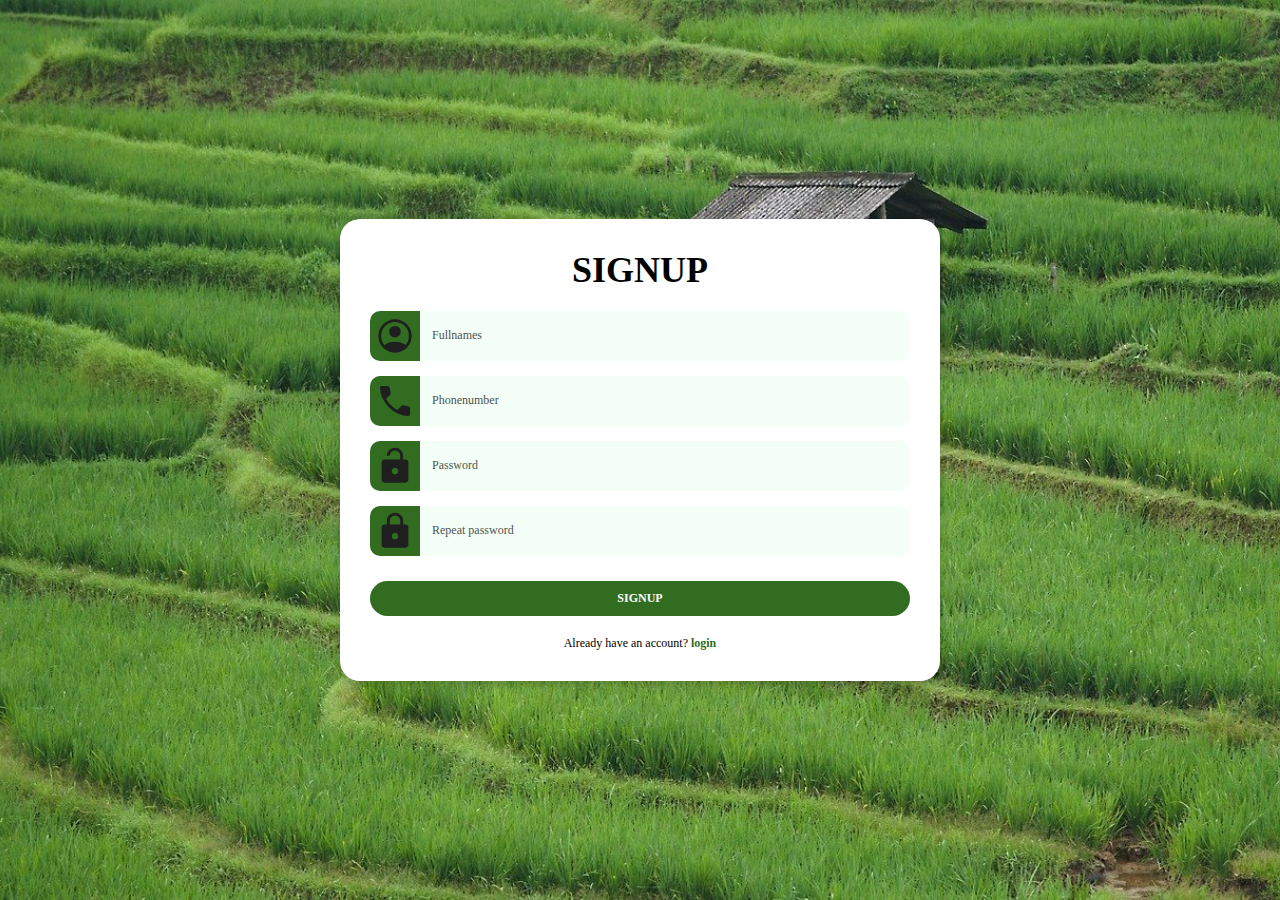
<file: signup.html>
<!DOCTYPE html>
<html>
<head>
    <meta charset="utf-8">
    <meta name="viewport" content="width=device-width, initial-scale=1.0">
    <title>Signup</title>
    <link rel="stylesheet" href="/CSS/signup.css" />
</head>
<body>
    <div class ="wrapper">
        <h1>Signup</h1>
        <form>
            <div>
                <label for="fullnames-input">
                    <img src="assets/account_circle.svg">
                </label>
                <input required type="text" name="fullnames" id="fullnames-input" placeholder="Fullnames">
            </div>
            <div>
                <label for="phonenumber-input">
                    <img id="passwordimg" src="assets/call.svg">
                </label>
                <input required type="number" name="Phone number" id="phonenumber-input" placeholder="Phonenumber">
            </div>
            <div>
                <label for="password-input">
                    <img id="passwordimg" src="assets/lock_open.svg">
                </label>
                <input required type="password" name="password" id="password-input" placeholder="Password">
            </div>
            <div>
                <label for="repeat-password-input">
                    <img id="passwordimg" src="assets/lock.svg">
                </label>
                <input required type="password" name="repeat-password" id="repeat-password-input" placeholder="Repeat password">
            </div>
            <button type="submit">Signup</button>
        </form>
        <p>Already have an account? <a href="login.html">login</a></p>
    </div>

</body>
</html>
</file>
<file: CSS/signup.css>
.lobster-regular {
  font-family: "Lobster", sans-serif;
  font-weight: 400;
  font-style: normal;
}

:root {
  --accent-color: #316c21;
  --base-color: #ffffff;
  --text-color: #000000;
  --input-color: #f3fff7;
  --button-color: #316c21;
  --button-hover: #4c8632;   
}

* {
  margin: 0;
  padding: 0;
  box-sizing: border-box;
}

html {
  font-family: Poppins, 'Segoe UI', Geneva;
  font-size: 12px;
  color: var(--text-color);
  text-align: center;
}

body {
  min-height: 100vh;
  background-image: url(/assets/rice-field-7890204_1280.jpg); 
  background-size: cover;
  background-position: right;
  display: flex;
  justify-content: center;
  align-items: center;
  overflow: hidden;
}


.wrapper {
  background-color: var(--base-color);
  width: max(40%, 600px);
  padding: 30px;
  border-radius: 20px;
  box-shadow: 0px 4px 10px rgba(0, 0, 0, 0.2);
  display: flex;
  flex-direction: column;
  align-items: center;
  justify-content: center;
  animation: float 4s ease-in-out infinite;
}


@keyframes float {
  0% { transform: translateY(0); }
  50% { transform: translateY(-5px); }
  100% { transform: translateY(0); }
}

h1 {
  font-size: 3rem;
  font-weight: 900;
  text-transform: uppercase;
  transition: color 0.3s ease-in-out;
}


h1:hover {
  color: var(--accent-color);
}

form {
  width: 100%;
  margin-top: 20px;
  margin-bottom: 20px;
  display: flex;
  flex-direction: column;
}


form > div {
  width: 100%;
  display: flex;
  justify-content: center;
  align-items: center;
  margin-bottom: 15px;
  position: relative;
}


form label {
  height: 50px;
  width: 50px;
  background-color: var(--accent-color);
  border-radius: 10px 0 0 10px;
  display: flex;
  justify-content: center;
  align-items: center;
  font-size: 1.5rem;
  transition: background-color 0.3s ease, transform 0.2s ease-in-out;
}

form input {
  flex-grow: 1;
  height: 50px;
  padding: 1em;
  font: inherit;
  border-radius: 0 10px 10px 0;
  border: 2px solid var(--input-color);
  border-left: none;
  background-color: var(--input-color);
  transition: 0.3s ease-in-out;
}


form input:hover {
  border-color: var(--accent-color);
  background-color: #e7ffee;
}

form input:focus {
  outline: none;
  border-color: var(--text-color);
  box-shadow: 0px 0px 8px rgba(49, 108, 33, 0.5);
}


div:has(input:focus) > label {
  background-color: var(--text-color);
  transform: scale(1.1);
}

form input::placeholder {
  color: var(--text-color);
  opacity: 0.7;
}


form button {
  margin-top: 10px;
  border: none;
  border-radius: 1000px;
  padding: 0.85em 4em;
  background-color: var(--accent-color);
  color: var(--base-color);
  font: inherit;
  font-weight: 600;
  text-transform: uppercase;
  cursor: pointer;
  transition: transform 0.2s ease-in-out, background-color 0.3s ease, box-shadow 0.3s ease;
}


form button:hover {
  background-color: var(--button-hover);
  transform: scale(1.05);
  box-shadow: 0px 4px 10px rgba(49, 108, 33, 0.5);
}

form button:focus {
  outline: none;
  background-color: var(--text-color);
  transform: scale(1.1);
}


a {
  text-decoration: none;
  color: var(--accent-color);
  font-weight: bold;
  transition: color 0.3s ease-in-out;
}


a:hover {
  text-decoration: underline;
  color: var(--button-hover);
}
</file>
